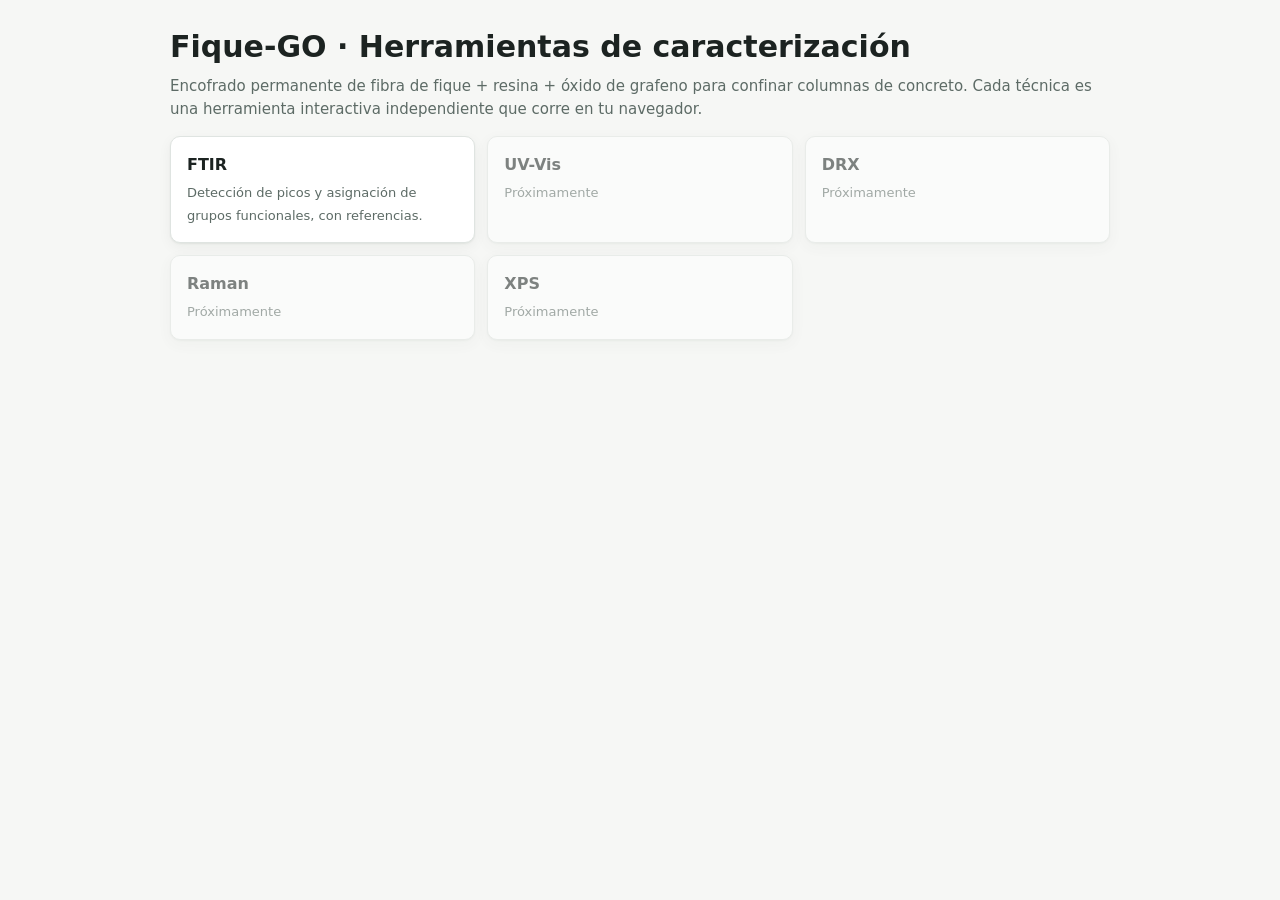
<file: index.html>
<!DOCTYPE html>
<html lang="es">
<head>
<meta charset="utf-8">
<meta name="viewport" content="width=device-width, initial-scale=1">
<title>Fique-GO · Herramientas de caracterización</title>
<link rel="stylesheet" href="assets/css/estilo.css">
</head>
<body>
<div class="landing">
  <h1 style="margin:0 0 6px">Fique-GO · Herramientas de caracterización</h1>
  <p style="color:var(--muted);margin:0">Encofrado permanente de fibra de fique + resina + óxido de grafeno para confinar columnas de concreto. Cada técnica es una herramienta interactiva independiente que corre en tu navegador.</p>
  <div class="tiles">
    <a class="tile" href="ftir/index.html"><b>FTIR</b><span>Detección de picos y asignación de grupos funcionales, con referencias.</span></a>
    <a class="tile off" href="#"><b>UV-Vis</b><span>Próximamente</span></a>
    <a class="tile off" href="#"><b>DRX</b><span>Próximamente</span></a>
    <a class="tile off" href="#"><b>Raman</b><span>Próximamente</span></a>
    <a class="tile off" href="#"><b>XPS</b><span>Próximamente</span></a>
  </div>
</div>
</body>
</html>
</file>
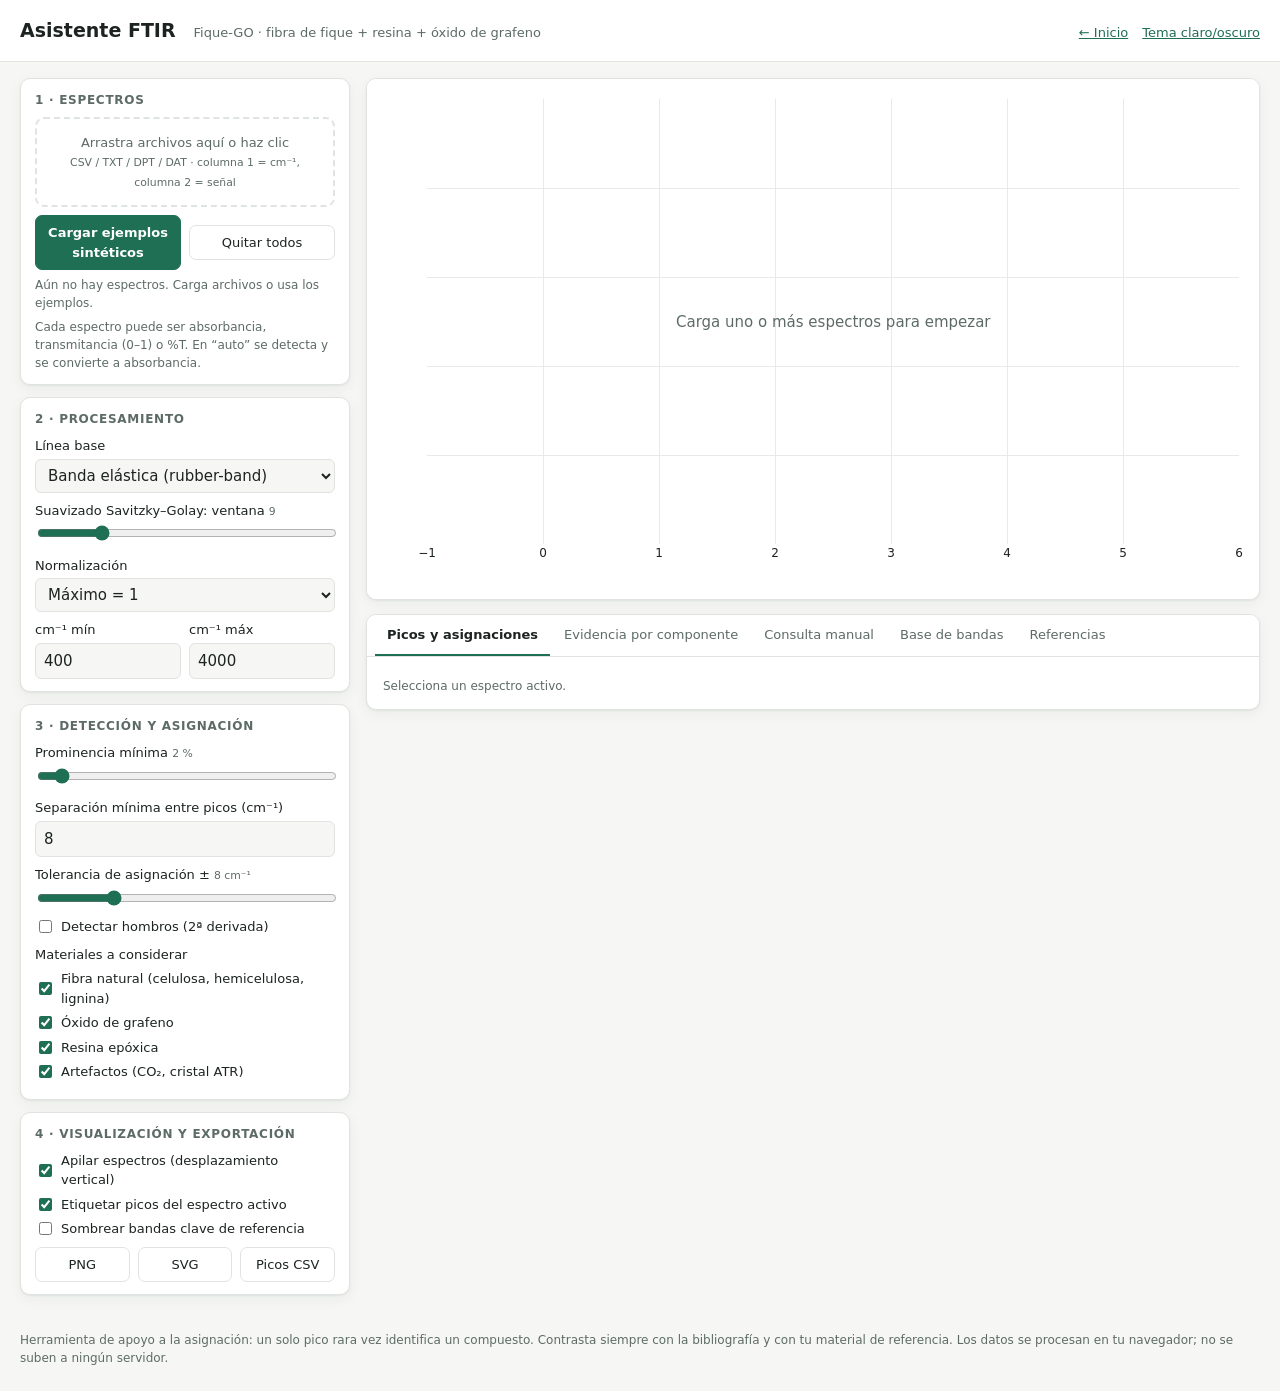
<file: ftir/index.html>
<!DOCTYPE html>
<html lang="es">
<head>
<meta charset="utf-8">
<meta name="viewport" content="width=device-width, initial-scale=1">
<title>Asistente FTIR · Fique-GO</title>
<link rel="stylesheet" href="../assets/css/estilo.css">
</head>
<body>
<header class="top">
  <h1>Asistente FTIR</h1>
  <span class="sub">Fique-GO · fibra de fique + resina + óxido de grafeno</span>
  <nav><a href="../index.html">← Inicio</a><a href="#" id="tema">Tema claro/oscuro</a></nav>
</header>

<div class="layout">
<aside>
  <div class="card">
    <h2>1 · Espectros</h2>
    <div class="drop" id="drop" tabindex="0">Arrastra archivos aquí o haz clic<br><small>CSV / TXT / DPT / DAT · columna 1 = cm⁻¹, columna 2 = señal</small></div>
    <input type="file" id="archivo" multiple accept=".csv,.txt,.dpt,.dat,.asc,.tsv" hidden>
    <div class="row" style="margin-top:8px">
      <button id="btnEjemplos" class="primary">Cargar ejemplos sintéticos</button>
      <button id="btnLimpiar">Quitar todos</button>
    </div>
    <div id="errores"></div>
    <div id="lista"></div>
    <p class="hint">Cada espectro puede ser absorbancia, transmitancia (0–1) o %T. En “auto” se detecta y se convierte a absorbancia.</p>
  </div>

  <div class="card">
    <h2>2 · Procesamiento</h2>
    <label for="base">Línea base</label>
    <select id="base"><option value="none">Ninguna</option><option value="rubber" selected>Banda elástica (rubber-band)</option><option value="linear">Lineal (extremos)</option></select>
    <label for="suav">Suavizado Savitzky–Golay: ventana <small id="suavV">9</small></label>
    <input type="range" id="suav" min="1" max="41" step="2" value="9">
    <label for="norm">Normalización</label>
    <select id="norm"><option value="none">Ninguna</option><option value="max" selected>Máximo = 1</option><option value="minmax">Mín–máx (0–1)</option></select>
    <div class="row"><div><label for="xmin">cm⁻¹ mín</label><input type="number" id="xmin" value="400"></div><div><label for="xmax">cm⁻¹ máx</label><input type="number" id="xmax" value="4000"></div></div>
  </div>

  <div class="card">
    <h2>3 · Detección y asignación</h2>
    <label for="prom">Prominencia mínima <small id="promV">2 %</small></label>
    <input type="range" id="prom" min="0.2" max="30" step="0.2" value="2">
    <label for="dist">Separación mínima entre picos (cm⁻¹)</label>
    <input type="number" id="dist" value="8" min="0" max="100">
    <label for="tol">Tolerancia de asignación ± <small id="tolV">8 cm⁻¹</small></label>
    <input type="range" id="tol" min="1" max="30" step="1" value="8">
    <div class="check"><input type="checkbox" id="hombros"><label for="hombros" style="margin:0">Detectar hombros (2ª derivada)</label></div>
    <label>Materiales a considerar</label>
    <div class="check"><input type="checkbox" class="mat" value="fibra" id="m1" checked><label for="m1" style="margin:0">Fibra natural (celulosa, hemicelulosa, lignina)</label></div>
    <div class="check"><input type="checkbox" class="mat" value="go" id="m2" checked><label for="m2" style="margin:0">Óxido de grafeno</label></div>
    <div class="check"><input type="checkbox" class="mat" value="epoxi" id="m3" checked><label for="m3" style="margin:0">Resina epóxica</label></div>
    <div class="check"><input type="checkbox" class="mat" value="artefacto" id="m4" checked><label for="m4" style="margin:0">Artefactos (CO₂, cristal ATR)</label></div>
  </div>

  <div class="card">
    <h2>4 · Visualización y exportación</h2>
    <div class="check"><input type="checkbox" id="apilar" checked><label for="apilar" style="margin:0">Apilar espectros (desplazamiento vertical)</label></div>
    <div class="check"><input type="checkbox" id="etiquetas" checked><label for="etiquetas" style="margin:0">Etiquetar picos del espectro activo</label></div>
    <div class="check"><input type="checkbox" id="bandas"><label for="bandas" style="margin:0">Sombrear bandas clave de referencia</label></div>
    <div class="row" style="margin-top:8px"><button id="expPng">PNG</button><button id="expSvg">SVG</button><button id="expCsv">Picos CSV</button></div>
  </div>
</aside>

<main>
  <div class="card"><div id="plot"></div></div>
  <div class="card">
    <div class="tabs" role="tablist">
      <button role="tab" aria-selected="true" data-p="pPicos">Picos y asignaciones</button>
      <button role="tab" aria-selected="false" data-p="pEvid">Evidencia por componente</button>
      <button role="tab" aria-selected="false" data-p="pManual">Consulta manual</button>
      <button role="tab" aria-selected="false" data-p="pBase">Base de bandas</button>
      <button role="tab" aria-selected="false" data-p="pRefs">Referencias</button>
    </div>
    <div class="pane on" id="pPicos"></div>
    <div class="pane" id="pEvid"></div>
    <div class="pane" id="pManual">
      <label for="manualIn">Escribe números de onda (cm⁻¹) separados por coma, espacio o salto de línea</label>
      <textarea id="manualIn" placeholder="3340, 1735, 1510, 1245, 1050, 897"></textarea>
      <div id="manualOut" style="margin-top:10px"></div>
    </div>
    <div class="pane" id="pBase">
      <div class="row" style="margin-bottom:10px"><input type="text" id="filtroBase" placeholder="Buscar: cm⁻¹, grupo, componente…"><label class="btn" style="margin:0;flex:0 0 auto">Importar bandas (.json)<input type="file" id="impJson" accept=".json" hidden></label></div>
      <div id="baseOut" class="tblwrap"></div>
      <p class="hint">Formato JSON de importación: <code>[{"min":1730,"max":1740,"grupo":"C=O","componente":"Fique","material":"fibra","clave":true,"refs":[],"nota":"","refTexto":"Autor (año)"}]</code></p>
    </div>
    <div class="pane" id="pRefs"></div>
  </div>
</main>
</div>
<p class="foot">Herramienta de apoyo a la asignación: un solo pico rara vez identifica un compuesto. Contrasta siempre con la bibliografía y con tu material de referencia. Los datos se procesan en tu navegador; no se suben a ningún servidor.</p>

<script src="../assets/vendor/plotly.min.js"></script>
<script src="data/bandas.js"></script>
<script src="data/ejemplos.js"></script>
<script src="js/procesamiento.js"></script>
<script src="js/app.js"></script>
</body>
</html>
</file>
<file: assets/css/estilo.css>
:root{
  --bg:#f6f7f5; --panel:#ffffff; --ink:#1c2321; --muted:#5d6b66; --line:#dfe4e1;
  --accent:#1f6f54; --accent-ink:#ffffff; --accent-soft:#e3f1ea; --warn:#9a5b00; --warn-soft:#fff3dc;
  --bad:#a4262c; --grid:#e6eae8; --shadow:0 1px 2px rgba(20,30,25,.06),0 4px 14px rgba(20,30,25,.05);
}
@media (prefers-color-scheme:dark){
  :root:not([data-theme="light"]){
    --bg:#121614; --panel:#1a201d; --ink:#e7ece9; --muted:#9aa8a2; --line:#2b3531;
    --accent:#58c49a; --accent-ink:#0c1511; --accent-soft:#1d3329; --warn:#f0b35a; --warn-soft:#3a2d14;
    --bad:#ff8a8f; --grid:#27302c; --shadow:none;
  }
}
:root[data-theme="dark"]{
  --bg:#121614; --panel:#1a201d; --ink:#e7ece9; --muted:#9aa8a2; --line:#2b3531;
  --accent:#58c49a; --accent-ink:#0c1511; --accent-soft:#1d3329; --warn:#f0b35a; --warn-soft:#3a2d14;
  --bad:#ff8a8f; --grid:#27302c; --shadow:none;
}
*{box-sizing:border-box}
html{-webkit-text-size-adjust:100%}
body{margin:0;background:var(--bg);color:var(--ink);font:15px/1.5 system-ui,-apple-system,"Segoe UI",Roboto,sans-serif}
a{color:var(--accent)}
header.top{display:flex;flex-wrap:wrap;align-items:baseline;gap:6px 18px;padding:16px 20px;border-bottom:1px solid var(--line);background:var(--panel)}
header.top h1{font-size:19px;margin:0;font-weight:650}
header.top .sub{color:var(--muted);font-size:13px}
header.top nav{margin-left:auto;display:flex;gap:14px;font-size:13px}
.layout{display:grid;grid-template-columns:330px minmax(0,1fr);gap:16px;padding:16px 20px;max-width:1700px;margin:0 auto}
@media (max-width:980px){.layout{grid-template-columns:minmax(0,1fr);padding:12px 16px}}
.layout>*{min-width:0}
.spec select,.drop{max-width:100%}
.card{background:var(--panel);border:1px solid var(--line);border-radius:10px;box-shadow:var(--shadow)}
aside .card{padding:12px 14px;margin-bottom:12px}
aside h2{font-size:12px;letter-spacing:.06em;text-transform:uppercase;color:var(--muted);margin:0 0 8px;font-weight:650}
label{display:block;font-size:13px;margin:8px 0 3px;color:var(--ink)}
label small{color:var(--muted)}
input[type=number],input[type=text],select,textarea{width:100%;padding:6px 8px;border:1px solid var(--line);border-radius:6px;background:var(--bg);color:var(--ink);font:inherit}
textarea{min-height:70px;font-family:ui-monospace,Menlo,Consolas,monospace;font-size:13px}
input[type=range]{width:100%;accent-color:var(--accent)}
.row{display:flex;gap:8px;align-items:center}
.row>*{flex:1}
.check{display:flex;gap:6px;align-items:center;margin:5px 0;font-size:13px}
.check input{accent-color:var(--accent)}
button,.btn{font:inherit;font-size:13px;padding:7px 11px;border-radius:7px;border:1px solid var(--line);background:var(--panel);color:var(--ink);cursor:pointer}
button:hover,.btn:hover{border-color:var(--accent)}
button.primary{background:var(--accent);color:var(--accent-ink);border-color:var(--accent);font-weight:600}
button.small{padding:3px 8px;font-size:12px}
.drop{border:2px dashed var(--line);border-radius:9px;padding:14px;text-align:center;color:var(--muted);font-size:13px;cursor:pointer}
.drop.over{border-color:var(--accent);background:var(--accent-soft);color:var(--ink)}
.spec{display:grid;grid-template-columns:auto 1fr auto;gap:6px 8px;align-items:center;padding:6px 0;border-top:1px solid var(--line);font-size:13px}
.spec:first-child{border-top:0}
.spec .dot{width:12px;height:12px;border-radius:50%}
.spec .nm{overflow:hidden;text-overflow:ellipsis;white-space:nowrap}
.spec select{grid-column:2 / 4;padding:3px 6px;font-size:12px}
.hint{font-size:12px;color:var(--muted);margin:6px 0 0}
.warn{background:var(--warn-soft);color:var(--warn);border-radius:8px;padding:8px 10px;font-size:12.5px;margin:8px 0}
.err{color:var(--bad);font-size:13px;margin:6px 0}
main .card{padding:0;margin-bottom:14px;overflow:hidden}
#plot{width:100%;height:520px}
.tabs{display:flex;flex-wrap:wrap;gap:2px;border-bottom:1px solid var(--line);padding:0 8px;background:var(--panel)}
.tabs button{border:0;border-bottom:2px solid transparent;border-radius:0;background:none;padding:10px 12px;color:var(--muted)}
.tabs button[aria-selected=true]{color:var(--ink);border-bottom-color:var(--accent);font-weight:600}
.pane{padding:14px 16px;display:none}
.pane.on{display:block}
table{width:100%;border-collapse:collapse;font-size:13px}
th,td{text-align:left;padding:6px 8px;border-bottom:1px solid var(--line);vertical-align:top}
th{font-size:12px;color:var(--muted);font-weight:650;position:sticky;top:0;background:var(--panel)}
td.num{font-variant-numeric:tabular-nums;white-space:nowrap}
tr.pk{cursor:pointer}
tr.pk:hover{background:var(--accent-soft)}
.tblwrap{max-height:430px;overflow:auto}
.chip{display:inline-block;padding:1px 7px;border-radius:99px;background:var(--accent-soft);color:var(--ink);font-size:12px;margin:1px 3px 1px 0;border:1px solid var(--line)}
.chip.dim{opacity:.75}
.chip .d{color:var(--muted)}
sup.ref{color:var(--accent);font-weight:650;cursor:help;margin-left:1px}
.tag{font-size:11px;padding:1px 6px;border-radius:5px;border:1px solid var(--line);color:var(--muted)}
.bar{height:8px;background:var(--grid);border-radius:99px;overflow:hidden;min-width:90px}
.bar>i{display:block;height:100%;background:var(--accent)}
.grid2{display:grid;grid-template-columns:repeat(auto-fill,minmax(280px,1fr));gap:12px}
.ev{border:1px solid var(--line);border-radius:9px;padding:10px 12px}
.ev h3{margin:0 0 6px;font-size:14px}
.ev .ok{color:var(--accent)} .ev .no{color:var(--muted)}
.foot{color:var(--muted);font-size:12px;padding:8px 20px 24px;max-width:1700px;margin:0 auto}
.landing{max-width:980px;margin:0 auto;padding:24px 20px}
.tiles{display:grid;grid-template-columns:repeat(auto-fill,minmax(230px,1fr));gap:12px;margin-top:16px}
.tile{display:block;padding:16px;text-decoration:none;color:var(--ink);border:1px solid var(--line);border-radius:10px;background:var(--panel);box-shadow:var(--shadow)}
.tile b{display:block;font-size:16px;margin-bottom:4px}
.tile span{color:var(--muted);font-size:13px}
.tile.off{opacity:.55;pointer-events:none}
</file>
